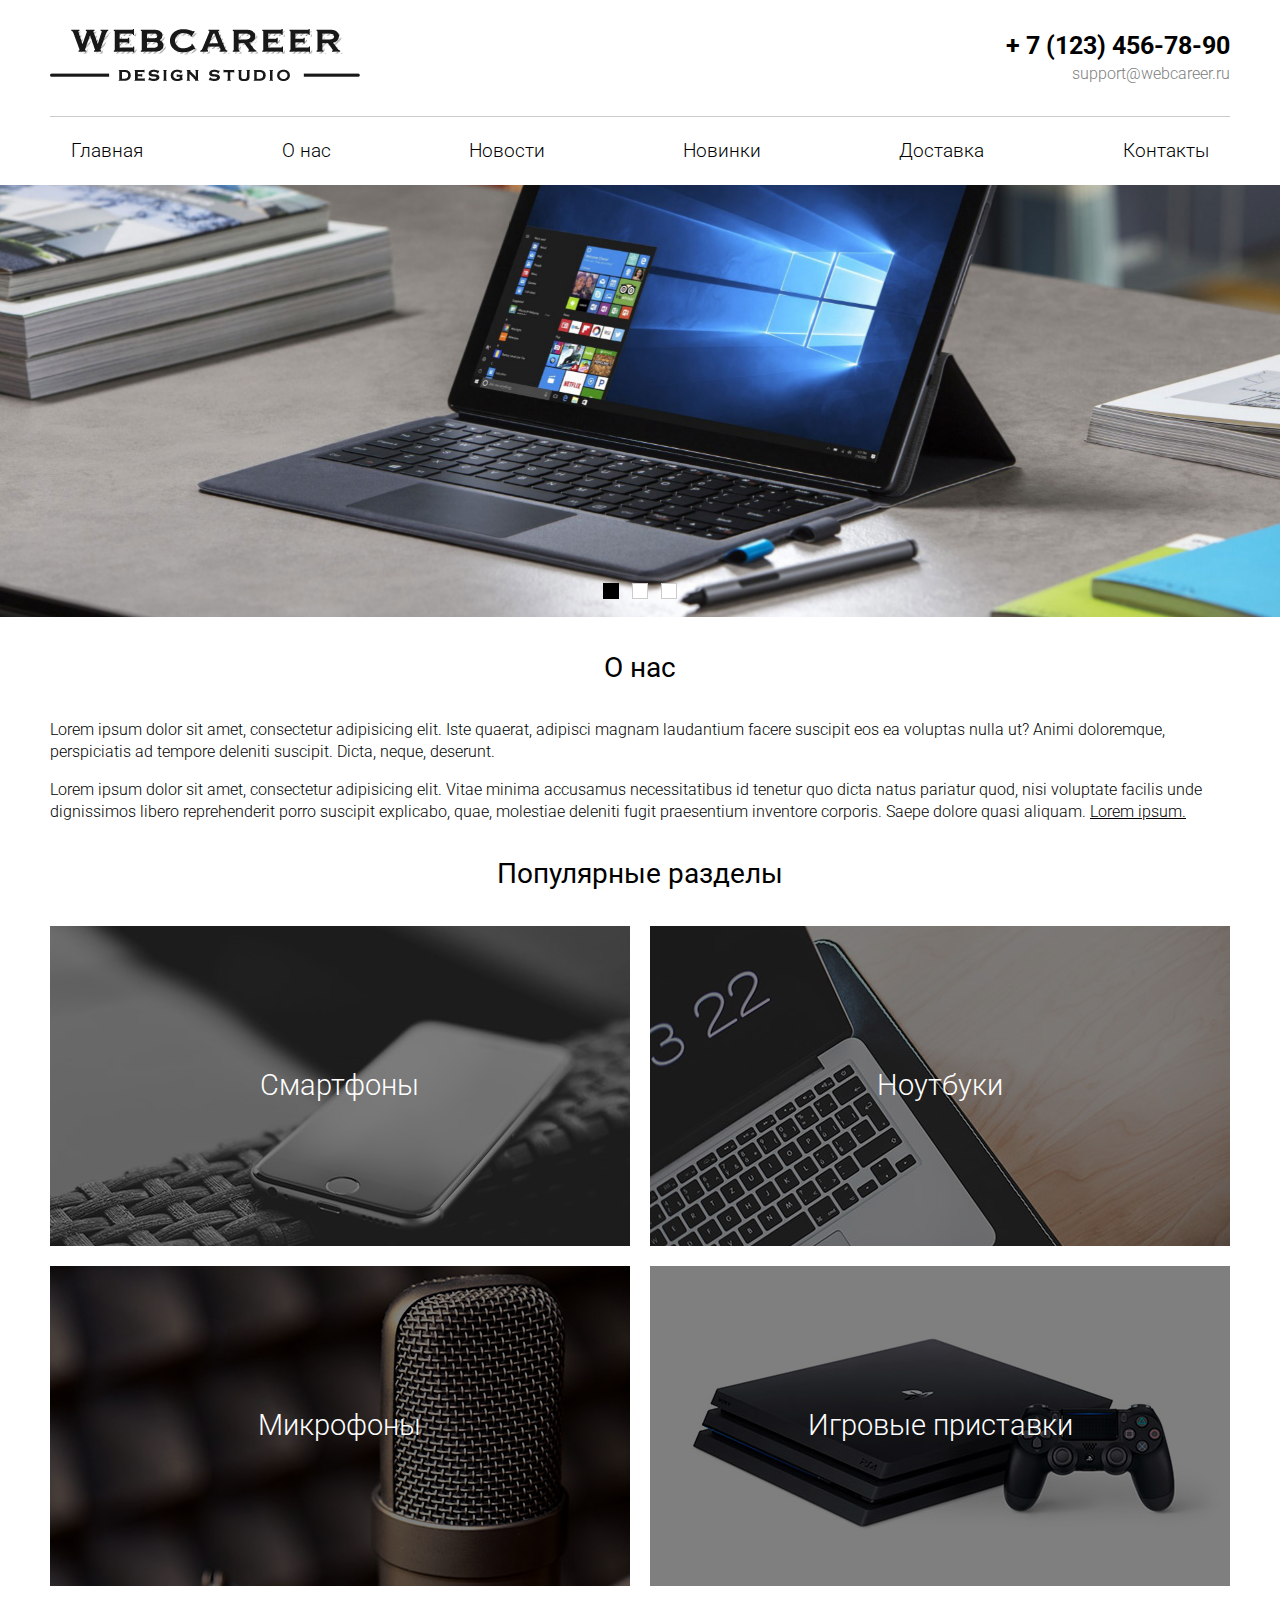
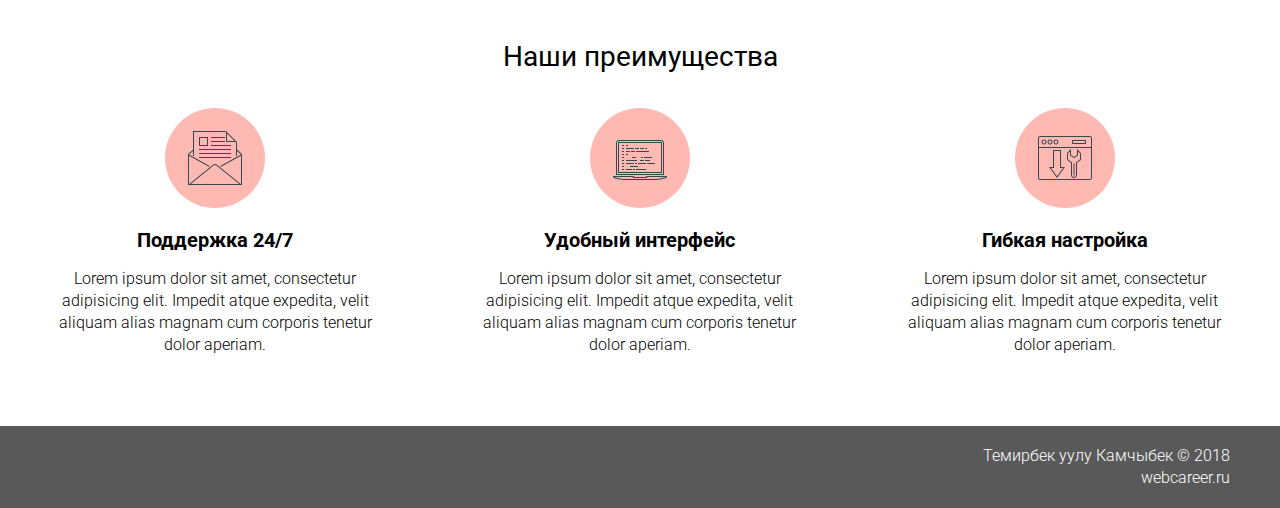
<file: index.html>
<!DOCTYPE html>
<html lang="ru">
	<head>
		<meta charset="utf-8">
		<meta name="vieport" content="width=device-width, initial-scale=1">
		<title>Первый сайт</title>
		<link href="https://fonts.googleapis.com/css?family=Roboto:300,400,700" rel="stylesheet">
		<link rel="stylesheet" href="lib/owlcarousel/owl.carousel.min.css">
		<link rel="stylesheet" href="style.css">
		<link rel="stylesheet" href="css/responsive.css">
	</head>
	<body class="page">
		<div class="page__row">
			<div class="page__cell">
				 <header class="header">
						<div class="header__logo">
							<a href="#" class="logo">
								<img class="logo__picture" src="images/logo.png" alt="">
							</a>
						</div>
						<div class="header__contact">
							<div class="header__phone-number">
								<a href="tel:+71234567890"class="phone-number">
									+ 7 (123) 456-78-90
								</a>
							</div>
							<div class=header__email-address">
								<a href=mailto:support@webcareer.ru class="email-address">
									support@webcareer.ru
								</a>
							</div>
						</div>
				</header>
			</div>
		</div>
		<div class="page__row">
			<div class="page__cell">
				<nav class="nav">
					<div class="nav__btn">
						<button data-target="#nav-main" type="button" class="btn-nav">
							<span class="btn-nav__line"></span>
							<span class="btn-nav__line"></span>
							<span class="btn-nav__line"></span>
						</button>
					</div>
					<ul class="nav__list" id="nav-main">
						<li class="nav__item">
							<a href="#" class="nav__link link">
								Главная
							</a>
						</li>
						<li class="nav__item">
							<a href="about.html" class="nav__link link">
								О нас
							</a>
						</li>
						<li class="nav__item">
							<a href="news.html" class="nav__link link">
								Новости
							</a>
						</li>
						<li class="nav__item">
							<a href="#" class="nav__link link">
								Новинки
							</a>
						</li>
						<li class="nav__item">
							<a href="#" class="nav__link link">
								Доставка
							</a>
						</li>
						<li class="nav__item">
							<a href="#" class="nav__link link">
								Контакты
							</a>
						</li>
					</ul>
				</nav>
			</div>
		</div>
		<div class="page__row">
			<div class="owl-carousel slider">
				<div class="slider__item" style="background-image: url(images/slide.jpg);"></div>
				<div class="slider__item" style="background-image: url(images/slide.jpg);"></div>
				<div class="slider__item" style="background-image: url(images/slide.jpg);"></div>
			</div>
		</div>
		<div class="page__row">
			<div class="page__cell">
				<section class="section">
					<h2 class="headline">О нас</h2>
					<p>Lorem ipsum dolor sit amet, consectetur adipisicing elit. Iste quaerat, adipisci magnam laudantium facere suscipit eos ea voluptas nulla ut? Animi doloremque, perspiciatis ad tempore deleniti suscipit. Dicta, neque, deserunt.</p>
					<p>Lorem ipsum dolor sit amet, consectetur adipisicing elit. Vitae minima accusamus necessitatibus id tenetur quo dicta natus pariatur quod, nisi voluptate facilis unde dignissimos libero reprehenderit porro suscipit explicabo, quae, molestiae deleniti fugit praesentium inventore corporis. Saepe dolore quasi aliquam. <a href="#" class="link">Lorem ipsum.</a></p>
				</section>

				<section class="section">
					<h2 class="headline">Популярные разделы</h2>

					<div class="grid">
						<div class="grid__item">
							<a href="#" class="grid__link">
								<img src="images/section-1.jpg" alt="" class="grid__picture">
								<div class="grid__overlay">
									<div class="grid__text">
										Смартфоны
									</div>
								</div>
							</a>
						</div><div class="grid__item">
							<a href="#" class="grid__link">
								<img src="images/section-2.jpg" alt="" class="grid__picture">
								<div class="grid__overlay">
									<div class="grid__text">
										Ноутбуки
									</div>
								</div>
							</a>
						</div><div class="grid__item">
							<a href="#" class="grid__link">
								<img src="images/section-3.jpg" alt="" class="grid__picture">
								<div class="grid__overlay">
									<div class="grid__text">
										Микрофоны
									</div>
								</div>
							</a>
						</div><div class="grid__item">
							<a href="#" class="grid__link">
								<img src="images/section-4.jpg" alt="" class="grid__picture">
								<div class="grid__overlay">
									<div class="grid__text">
										Игровые приставки
									</div>
								</div>
							</a>
						</div>
					</div>
				</section>

				<section class="section">
					<h2 class="headline">Наши преимущества</h2>

					<div class="advantage">
						<div class="advantage__item">
							<span class="icon-circle advantage__icon">
								<img src="images/advantage-1.svg" alt="" class="icon-circle__picture">
							</span>
							<h3 class="advantage__headline">Поддержка 24/7</h3>
							<div class="advantage__description">Lorem ipsum dolor sit amet, consectetur adipisicing elit. Impedit atque expedita, velit aliquam alias magnam cum corporis tenetur dolor aperiam.</div>
						</div><div class="advantage__item">
							<span class="icon-circle advantage__icon">
								<img src="images/advantage-2.svg" alt="" class="icon-circle__picture">
							</span>
							<h3 class="advantage__headline">Удобный интерфейс</h3>
							<div class="advantage__description">Lorem ipsum dolor sit amet, consectetur adipisicing elit. Impedit atque expedita, velit aliquam alias magnam cum corporis tenetur dolor aperiam.</div>
						</div><div class="advantage__item">
							<span class="icon-circle advantage__icon">
								<img src="images/advantage-3.svg" alt="" class="icon-circle__picture">
							</span>
							<h3 class="advantage__headline">Гибкая настройка</h3>
							<div class="advantage__description">Lorem ipsum dolor sit amet, consectetur adipisicing elit. Impedit atque expedita, velit aliquam alias magnam cum corporis tenetur dolor aperiam.</div>
						</div>
					</div>
				</section>
			</div>
		</div>
		<div class="page__row page__row--footer">
			<div class="page__cell">
				<footer class="footer">
					<div class="footer__copyright">
						Темирбек уулу Камчыбек &copy; 2018<br>
						<a class="footer__link" href="http://webcareer.ru">webcareer.ru</a>
					</div>
				</footer>
			</div>
		</div>


		<script src="https://ajax.googleapis.com/ajax/libs/jquery/3.3.1/jquery.min.js"></script>
		<script src="lib/owlcarousel/owl.carousel.min.js"></script>
		<script src="js/script.js"></script>
	</body>
</html>
</file>
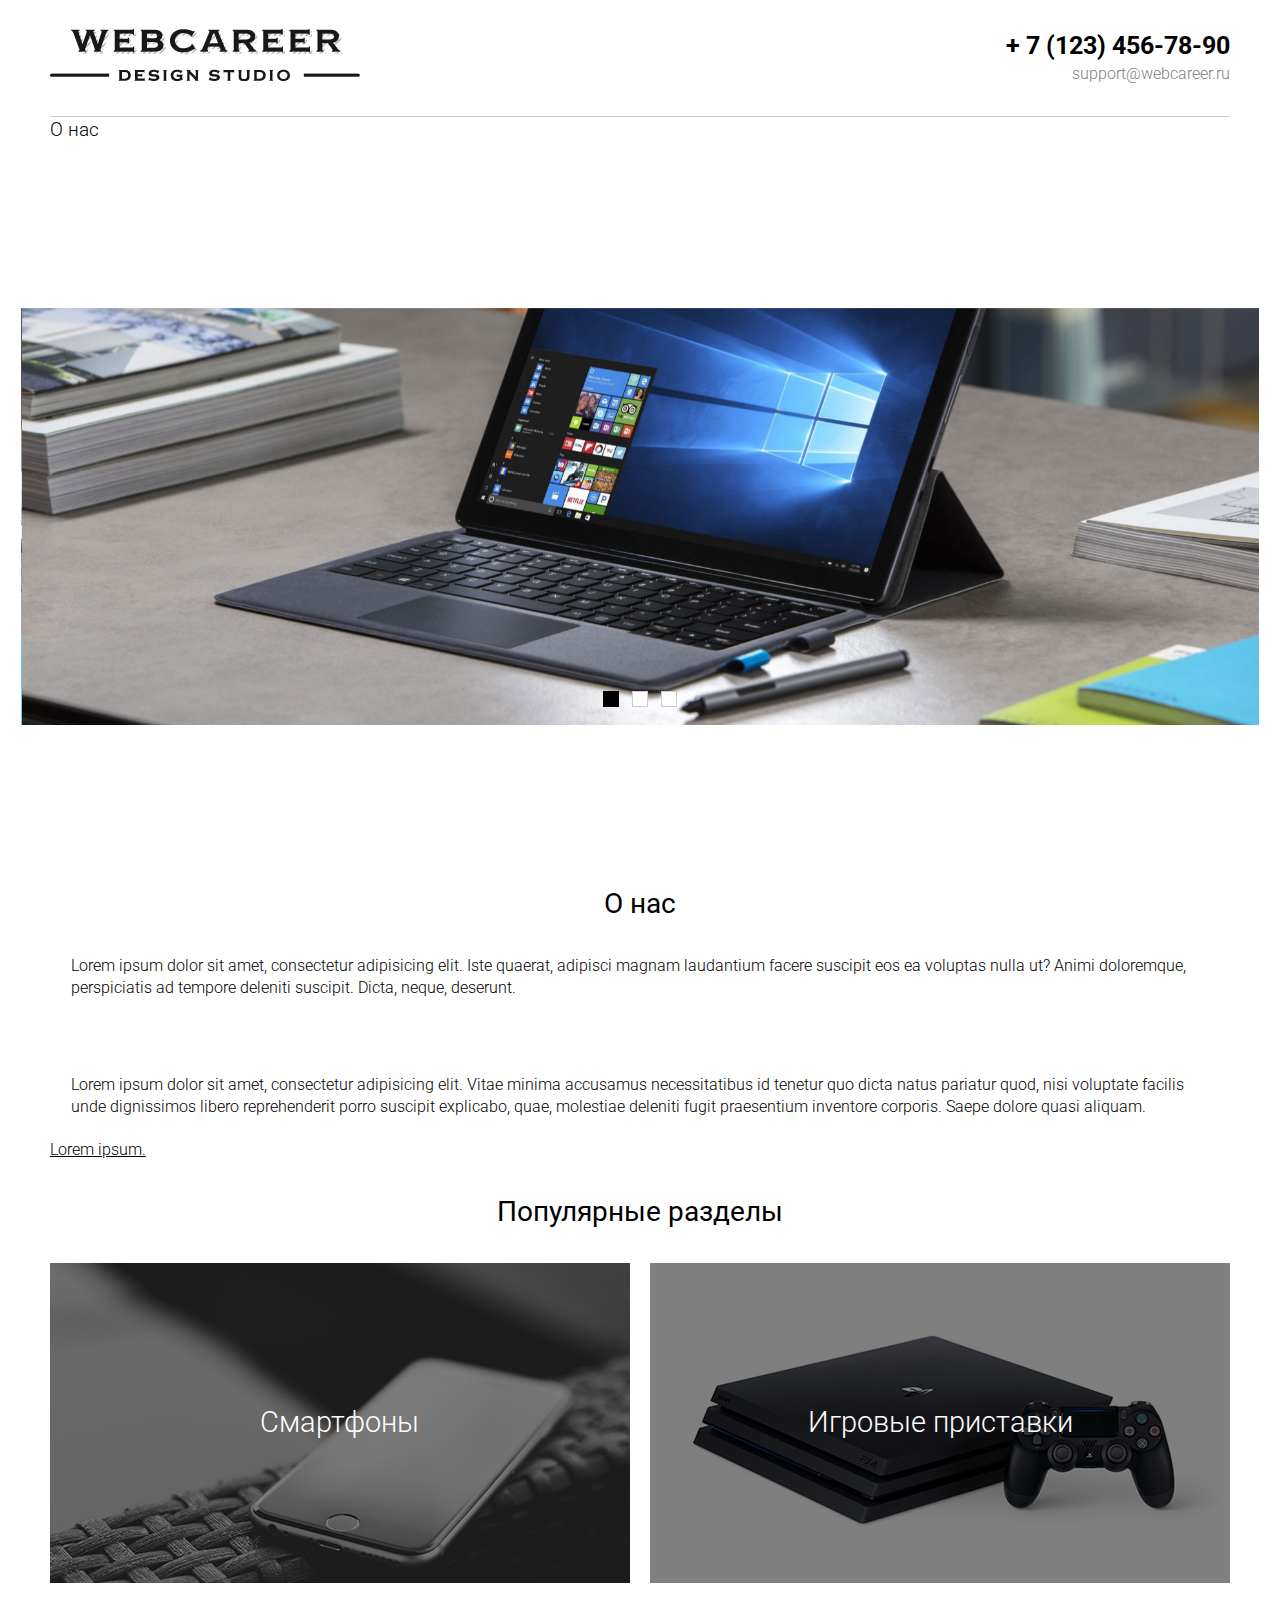
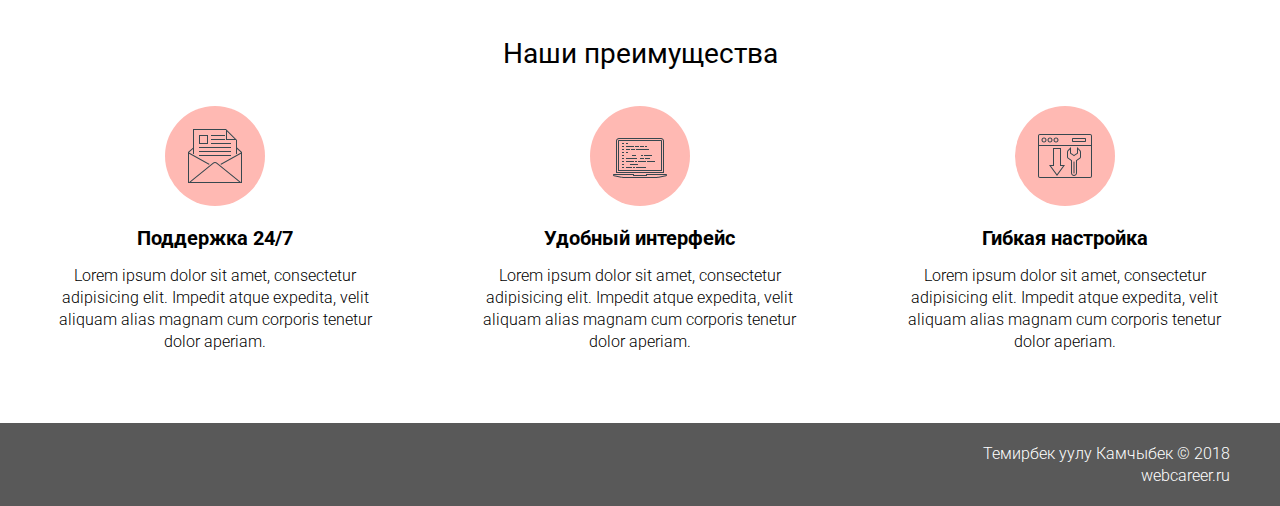
<file: about.html>
<!DOCTYPE html>
<html lang="ru">
	<head>
		<meta charset="utf-8">
		<meta name="vieport" content="width=device-width, initial-scale=1">
		<title>Первый сайт</title>
		<link href="https://fonts.googleapis.com/css?family=Roboto:300,400,700" rel="stylesheet">
		<link rel="stylesheet" href="lib/owlcarousel/owl.carousel.min.css">
		<link rel="stylesheet" href="style.css">
		<link rel="stylesheet" href="css/responsive.css">
	</head>
	<body class="page">
		<div class="page__row">
			<div class="page__cell">
				 <header class="header">
						<div class="header__logo">
							<a href="#" class="logo">
								<img class="logo__picture" src="images/logo.png" alt="">
							</a>
						</div>
						<div class="header__contact">
							<div class="header__phone-number">
								<a href="tel:+71234567890"class="phone-number">
									+ 7 (123) 456-78-90
								</a>
							</div>
							<div class=header__email-address">
								<a href=mailto:support@webcareer.ru class="email-address">
									support@webcareer.ru
								</a>
							</div>
						</div>
				</header>
			</div>
		</div>
		<div class="page__row">
			<div class="page__cell">
				<nav class="nav">
					<div class="nav__btn">
						<button data-target="#nav-main" type="button" class="btn-nav">
							<span class="btn-nav__line"></span>
							<span class="btn-nav__line"></span>
							<span class="btn-nav__line"></span>
						</button>
					</div>
					<ul class="nav__list" id="nav-main">
						<li class="nav__item">
								О нас
							</a>
						</li>
						<li class="nav__item">
							<a href="#" class="nav__link link">
				
					</ul>
				</nav>
			</div>
		</div>
		<div class="page__row">
			<div class="owl-carousel slider">
				<div class="slider__item" style="background-image: url(images/slide.jpg);"></div>
				<div class="slider__item" style="background-image: url(images/slide.jpg);"></div>
				<div class="slider__item" style="background-image: url(images/slide.jpg);"></div>
			</div>
		</div>
		<div class="page__row">
			<div class="page__cell">
				<section class="section">
					<h2 class="headline">О нас</h2>
					<p>Lorem ipsum dolor sit amet, consectetur adipisicing elit. Iste quaerat, adipisci magnam laudantium facere suscipit eos ea voluptas nulla ut? Animi doloremque, perspiciatis ad tempore deleniti suscipit. Dicta, neque, deserunt.</p>
					<p>Lorem ipsum dolor sit amet, consectetur adipisicing elit. Vitae minima accusamus necessitatibus id tenetur quo dicta natus pariatur quod, nisi voluptate facilis unde dignissimos libero reprehenderit porro suscipit explicabo, quae, molestiae deleniti fugit praesentium inventore corporis. Saepe dolore quasi aliquam. <a href="#" class="link">Lorem ipsum.</a></p>
				</section>

				<section class="section">
					<h2 class="headline">Популярные разделы</h2>

					<div class="grid">
						<div class="grid__item">
							<a href="#" class="grid__link">
								<img src="images/section-1.jpg" alt="" class="grid__picture">
								<div class="grid__overlay">
									<div class="grid__text">
										Смартфоны
									</div>
								</div>
						
						</div><div class="grid__item">
							<a href="#" class="grid__link">
								<img src="images/section-4.jpg" alt="" class="grid__picture">
								<div class="grid__overlay">
									<div class="grid__text">
										Игровые приставки
									</div>
								</div>
							</a>
						</div>
					</div>
				</section>

				<section class="section">
					<h2 class="headline">Наши преимущества</h2>

					<div class="advantage">
						<div class="advantage__item">
							<span class="icon-circle advantage__icon">
								<img src="images/advantage-1.svg" alt="" class="icon-circle__picture">
							</span>
							<h3 class="advantage__headline">Поддержка 24/7</h3>
							<div class="advantage__description">Lorem ipsum dolor sit amet, consectetur adipisicing elit. Impedit atque expedita, velit aliquam alias magnam cum corporis tenetur dolor aperiam.</div>
						</div><div class="advantage__item">
							<span class="icon-circle advantage__icon">
								<img src="images/advantage-2.svg" alt="" class="icon-circle__picture">
							</span>
							<h3 class="advantage__headline">Удобный интерфейс</h3>
							<div class="advantage__description">Lorem ipsum dolor sit amet, consectetur adipisicing elit. Impedit atque expedita, velit aliquam alias magnam cum corporis tenetur dolor aperiam.</div>
						</div><div class="advantage__item">
							<span class="icon-circle advantage__icon">
								<img src="images/advantage-3.svg" alt="" class="icon-circle__picture">
							</span>
							<h3 class="advantage__headline">Гибкая настройка</h3>
							<div class="advantage__description">Lorem ipsum dolor sit amet, consectetur adipisicing elit. Impedit atque expedita, velit aliquam alias magnam cum corporis tenetur dolor aperiam.</div>
						</div>
					</div>
				</section>
			</div>
		</div>
		<div class="page__row page__row--footer">
			<div class="page__cell">
				<footer class="footer">
					<div class="footer__copyright">
						Темирбек уулу Камчыбек &copy; 2018<br>
						<a class="footer__link" href="http://webcareer.ru">webcareer.ru</a>
					</div>
				</footer>
			</div>
		</div>


		<script src="https://ajax.googleapis.com/ajax/libs/jquery/3.3.1/jquery.min.js"></script>
		<script src="lib/owlcarousel/owl.carousel.min.js"></script>
		<script src="js/script.js"></script>
	</body>
</html>
</file>
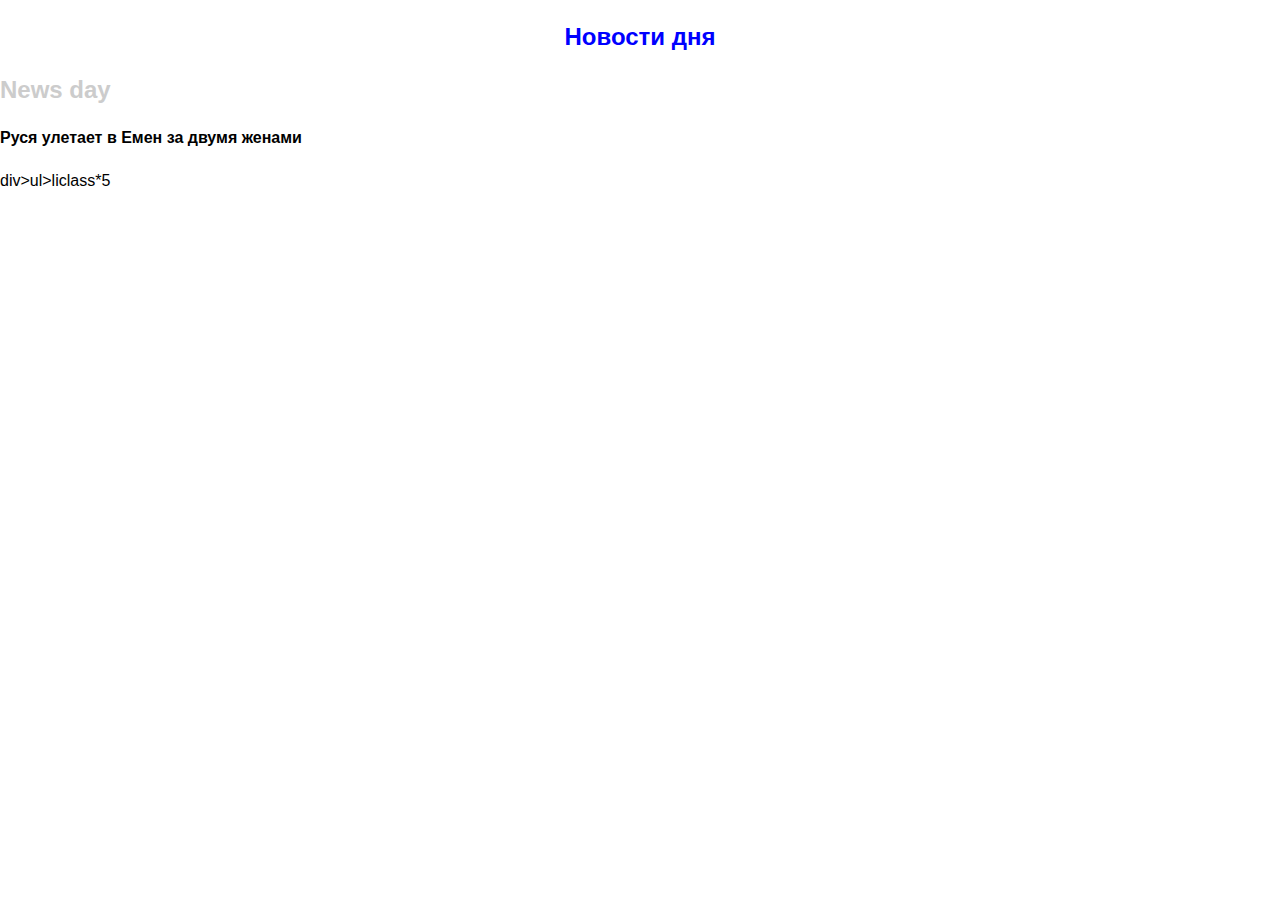
<file: news.html>
<!DOCTYPE html>
<html lang="en">
<head>
	<meta charset="UTF-8">
	<title>Document</title>
	<link rel="stylesheet" type="text/css" href="style.css">
</head>
<body>
	<h2 class="news__day">Новости дня </h2>

	<h2 class="news__day2">News day </h2>

	<H4 id="rusya">Руся улетает в Емен за двумя женами </H4>


	div>ul>liclass*5
</body>
</html>
</file>
<file: css/responsive.css>
@media screen and (max-width: 992px) {
	html {
		font-size: 90%;
	}
}

@media screen and (max-width: 768px) {
	html {
		font-size: 85%;
	}
	.nav__list {
		display: none;
	}
	.nav__list--open,
	.nav__btn {
		display: block;
	}
	.nav__link {
		padding: 1rem;
		display: inline-block;
	}
}

@media screen and (max-width: 600px) {
	html {
		font-size: 82%;
	}
	.header__logo,
	.header__contact {
		float: none;
		text-align: center;
	}
	.header__contact {
		margin-top: 1rem;
	}
	.slider__item {
		padding-top: 16rem;
	}
	.grid__item {
		float: none;
	}
	.advantage {
		display: block;
	}
	.advantage__item {
		margin-bottom: 2rem;
	}
	.grid__item,
	.advantage__item {
		width: 100%;
		margin-right: none;
	}

}
</file>
<file: style.css>
@import url("css/normalize.css");

*,
*::before,
*::after {
	-webkit-box-sizing: border-box;
	-moz-box-sizing: border-box;
	box-sizing: border-box;
}
.clearfix::after,
.header::after,
.grid::after {
    content: "";
    display: table;
    clear: both;
}
html{
	font-size: 100%;
}
body {
	font-family: 'Roboto', sans-serif;
	font-weight: 300;
	color: #000;
	font-size: 1rem;
	line-height: 1.375;
	margin: 0;
}
.page__cell{
	max-width: 1200px;
	margin: 0 auto;
	padding: 0 10px;
}
.header {
	border-bottom: 1px solid #ccc;
	padding: 1.8rem 0;
}
.phone-number,
.email-address {
	text-decoration: none;
}
.phone-number {
	font-weight: 700;
	font-size: 1.5625rem;
	color: #000;
}
.email-address {
	color: #808080;
}
.header__logo {
	float: left;
}
.logo__picture {
	max-width: 100%;
}
.header__contact {
	float: right;
	text-align: right;
}
.nav {
	font-size: 1.1875rem;
}
.nav__list {
	list-style: none;
	margin: 0;
	padding: 0;
	display: -webkit-box;/*аналог*/
	display: -ms-flexbox;/*аналог*/
	display: flex;
	-webkit-box-pack: justify;/*аналог*/
	-ms-flex-pack: justify;/*аналог*/
	justify-content: space-between;
}
.link {
	color: #000;
	text-decoration: underline;
}
.link:hover {
	color: #f44336;
}
.nav__link {
	text-decoration: none;
	padding: 1.33rem;
	display: block;
}
.slider__item {
	padding-top: 33.7%;
	background-position: center center;
	background-repeat: no-repeat;
	-webkit-background-size: cover;
	background-size: cover;
}
.slider .owl-dot span {
	background: #fff;
	border: 1px solid #ccc;
	width: 1rem;
	height: 1rem;
	display: block;
}
.slider .owl-dot.active span,
.slider .owl-dot:hover span {
	background: #000;
	border-color: #000;
}
.slider .owl-dot {
	display: inline-block;
	margin: 0 0.40625rem;
}
.slider .owl-dots {
	text-align: center;
	position: absolute;
	bottom: 0.75rem;
	left: 0;
	right: 0;
}
.headline {
	text-align: center;
	font-size: 1.75rem;
	font-weight: 400;
	margin: 2rem 0;
}
.grid__item {
	float: left;
	margin-right: 1.7%;
	margin-bottom: 1.7%;
	width: 49.15%;
	position: relative;
}
.grid__overlay {
	position: absolute;
	top:0;
	right: 0;
	bottom: 0;
	left: 0;
	background: rgba(0, 0, 0, .5);
	-webkit-transition: .7s;
	-moz-transition: .7s;
	transition: .7s;
}
.grid__overlay:hover {
	background: rgba(0, 0, 0, .2);
}
.grid__picture {
	max-width: 100%;
	display: block;
}
.grid__link {
	color: #fff;
	text-align: center;
	font-size: 1.8125rem;
}
.grid__text,
.icon-circle__picture {
	position: relative;
	top: 50%;
	-webkit-transform: translateY(-50%);
	-moz-transform: translateY(-50%);
	transform: translateY(-50%);
}
.icon-circle {
	display: inline-block;
	width: 6.25rem;
	height: 6.25rem;
	background: #ffb9b3;
	text-align: center;
	border-radius: 50%;
	padding: 1.1rem;
}
.icon-circle__picture {
	max-width: 100%;
}
.advantage {
	display: -webkit-box;
	display: -ms-flexbox;
	display: flex;
	-webkit-flex-direction: row;
	-ms-flex-direction: row;
	flex-direction: row;
}
.advantage__item {
	width: 28%;
	text-align: center;
	margin-right: 8%;
}
.grid__item:nth-of-type(2n),
.advantage__item:last-child {
	margin-right: 0;
}
.advantage__headline {
	font-size: 1.25rem;
	margin: 0 0 .8rem;
}
.advantage__icon {
	margin-bottom: 1.2rem;
}
.page__row--footer {
	background:#595959;
	color: #fff;
	margin-top: 4.375rem;
}
.footer__copyright {
	text-align: right;
}
.footer__link {
	color: inherit;
	text-decoration: none;
}
.footer__link:hover {
	text-decoration: underline;
}
.footer {
	padding: 1.2rem 0;
}
.btn-nav {
	border: 0;
	background: none;
	padding: 0.7rem;
	cursor: pointer;
	border-radius: 0.2rem;
}
.btn-nav:hover {
	background:#dadada;
}
.btn-nav__line {
	display: block;
	width: 20px;
	height: 2px;
	border-radius: 1px;
	background: #000;
	margin-bottom: 3px;
}
.btn-nav__line:last-child {
	margin-bottom: 0;
}
.nav__btn {
	text-align: right;
	margin: 0.7rem 0;
	display: none;
}


.news__day{
	text-align: center;
	color: blue;
}

.news__day2{
	border: 5px;
	color:#ccc;
}
</file>
